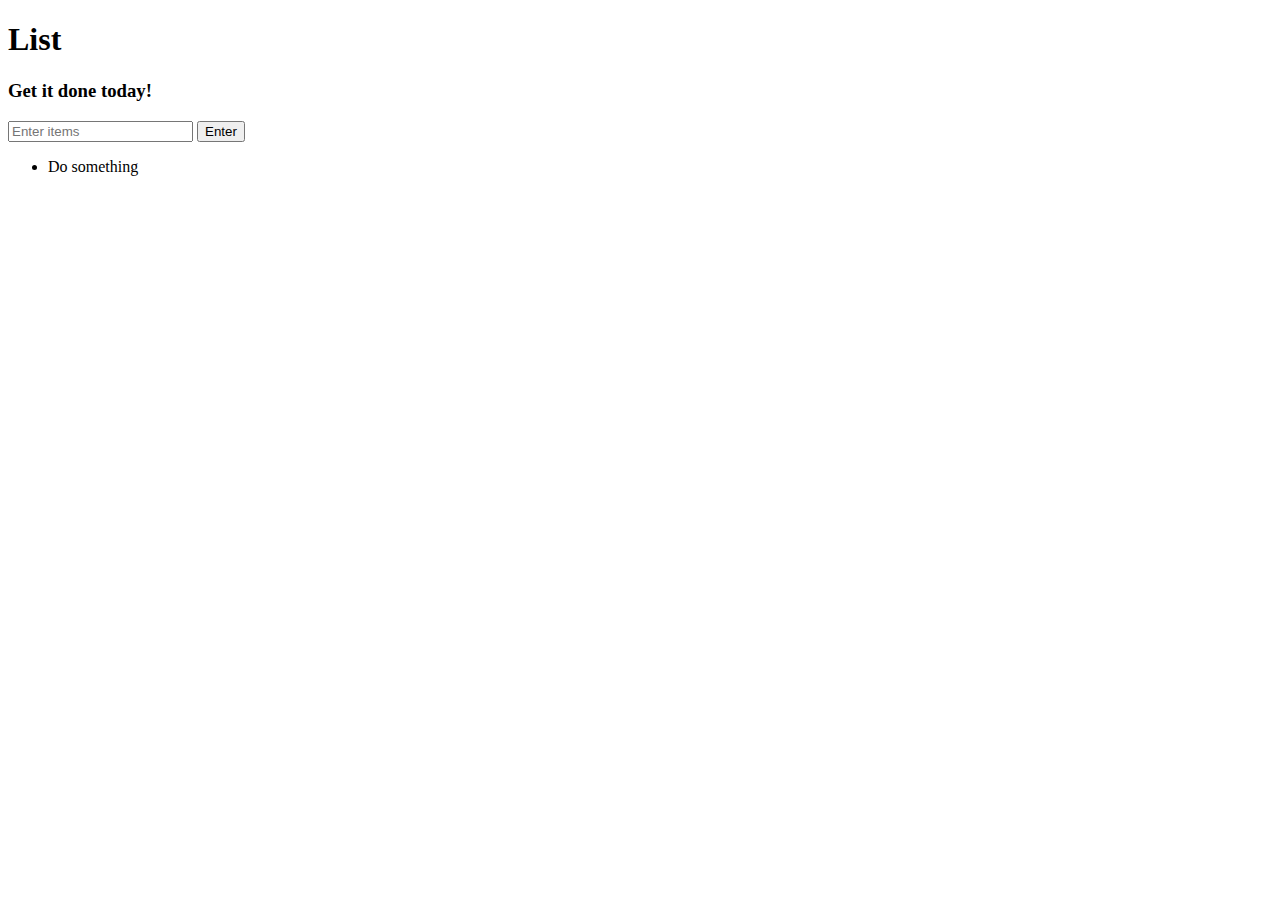
<file: DOM/index.html>
<!DOCTYPE html>
<html lang="en">
	<head>
		<meta charset="UTF-8" />
		<meta name="viewport" content="width=device-width, initial-scale=1.0" />
		<title>Document</title>
	</head>
	<body>
		<h1>List</h1>
		<h3>Get it done today!</h3>
		<input id="item" type="text" placeholder="Enter items" />
		<button id="enter">Enter</button>
		<ul>
			<li>Do something</li>
		</ul>
		<script src="script.js"></script>
	</body>
</html>
</file>
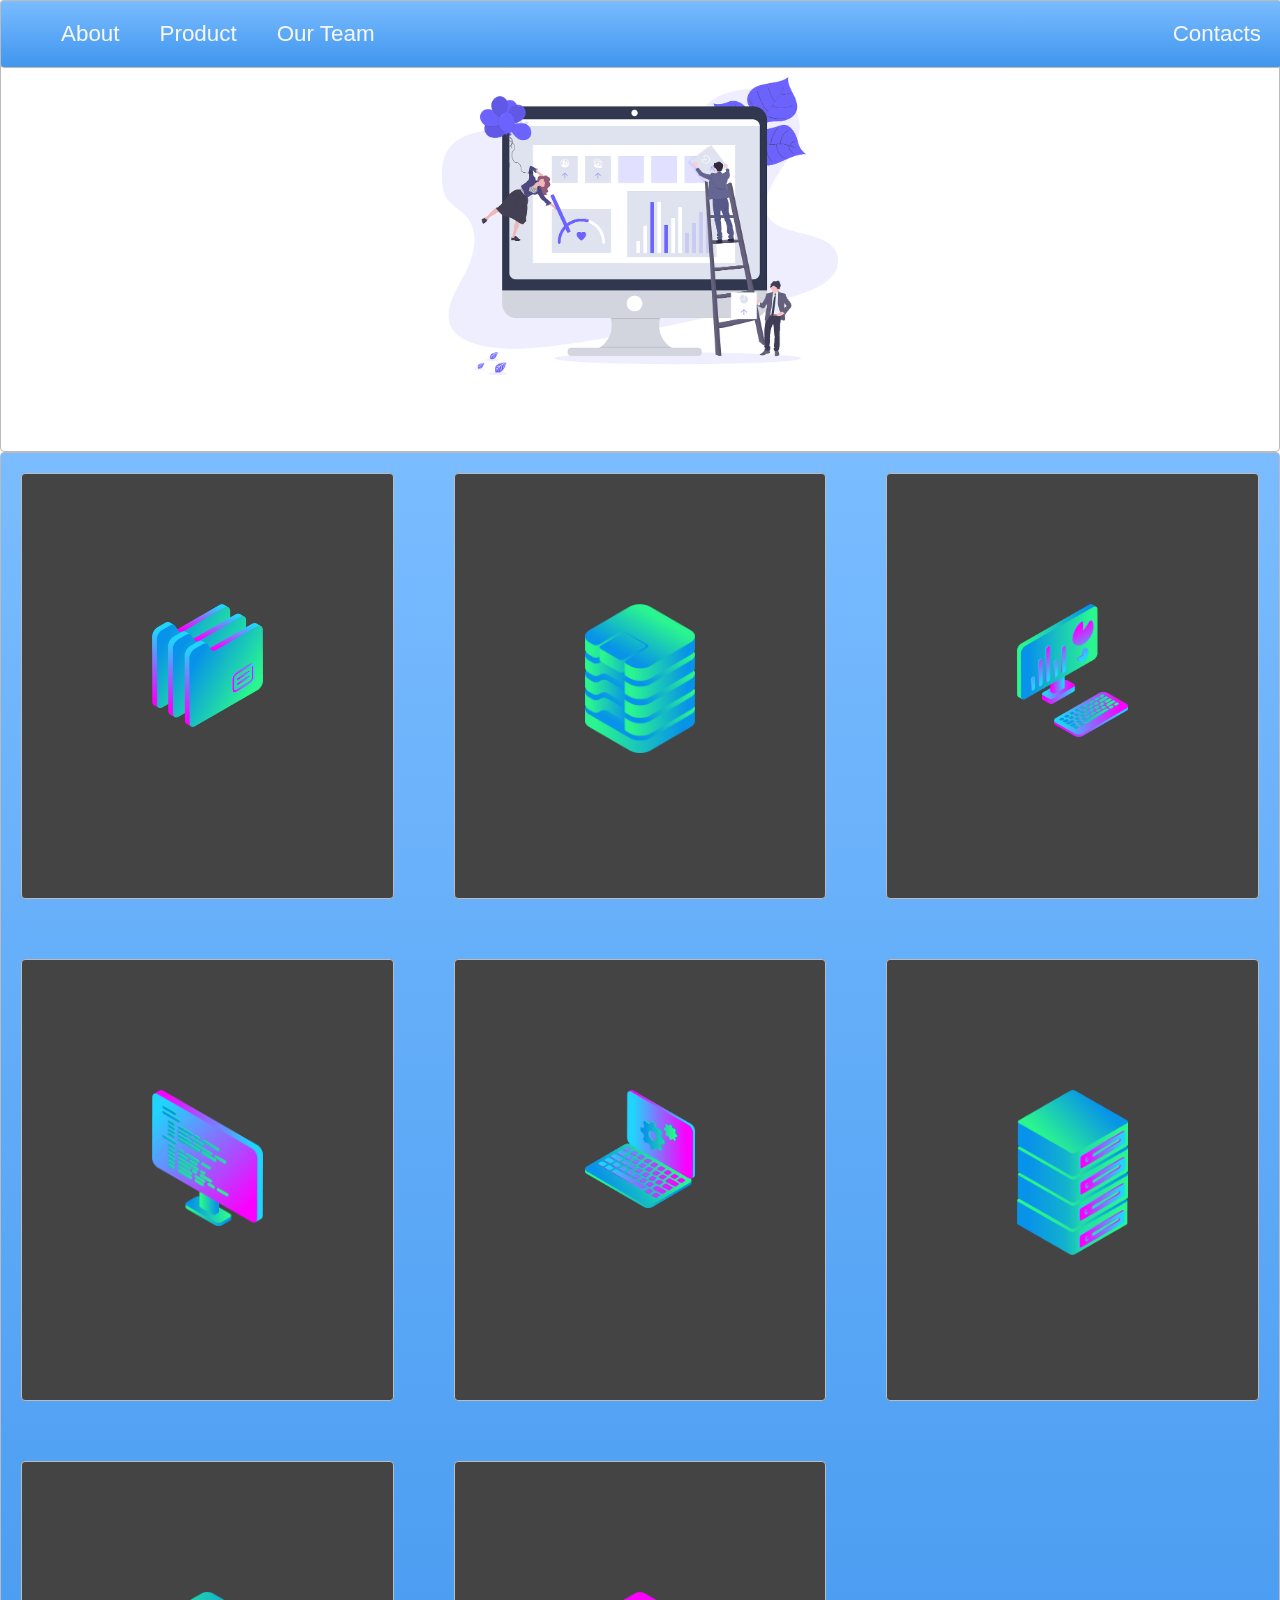
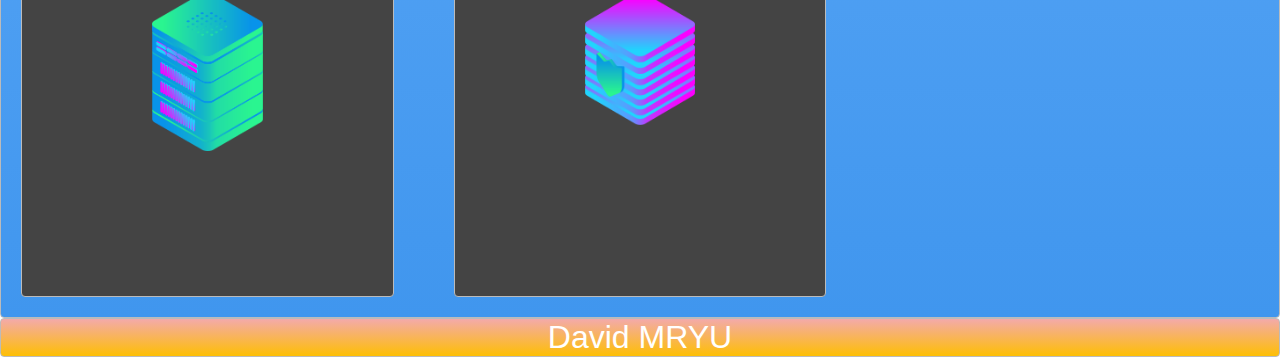
<file: CSS/Basic_Layout/index.html>
<!DOCTYPE html>
<html>
	<head>
		<title>Layout Master</title>
		<link rel="stylesheet" type="text/css" href="./style.css" />
	</head>
	<body>
		<nav class="zone blue sticky">
			<ul class="main-nav">
				<li><a href="">About</a></li>
				<li><a href="">Product</a></li>
				<li><a href="">Our Team</a></li>
				<li class="push"><a href="">Contacts</a></li>
			</ul>
		</nav>
		<div class="container zone"><img class="cover" src="./img/undraw.png" /></div>
		<div class="zone blue grid-wrapper">
			<div class="box zone"><img src="./img/files_2.png" /></div>
			<div class="box zone"><img src="./img/data_storage_2_2.png" /></div>
			<div class="box zone"><img src="./img/desktop_analytics_2.png" /></div>
			<div class="box zone"><img src="./img/monitor_coding_2.png" /></div>
			<div class="box zone"><img src="./img/monitor_settings_2.png" /></div>
			<div class="box zone"><img src="./img/server_2_2.png" /></div>
			<div class="box zone"><img src="./img/server_3.png" /></div>
			<div class="box zone"><img src="./img/server_safe_2.png" /></div>
		</div>
		<footer class="zone yellow">David MRYU</footer>
	</body>
</html>
</file>
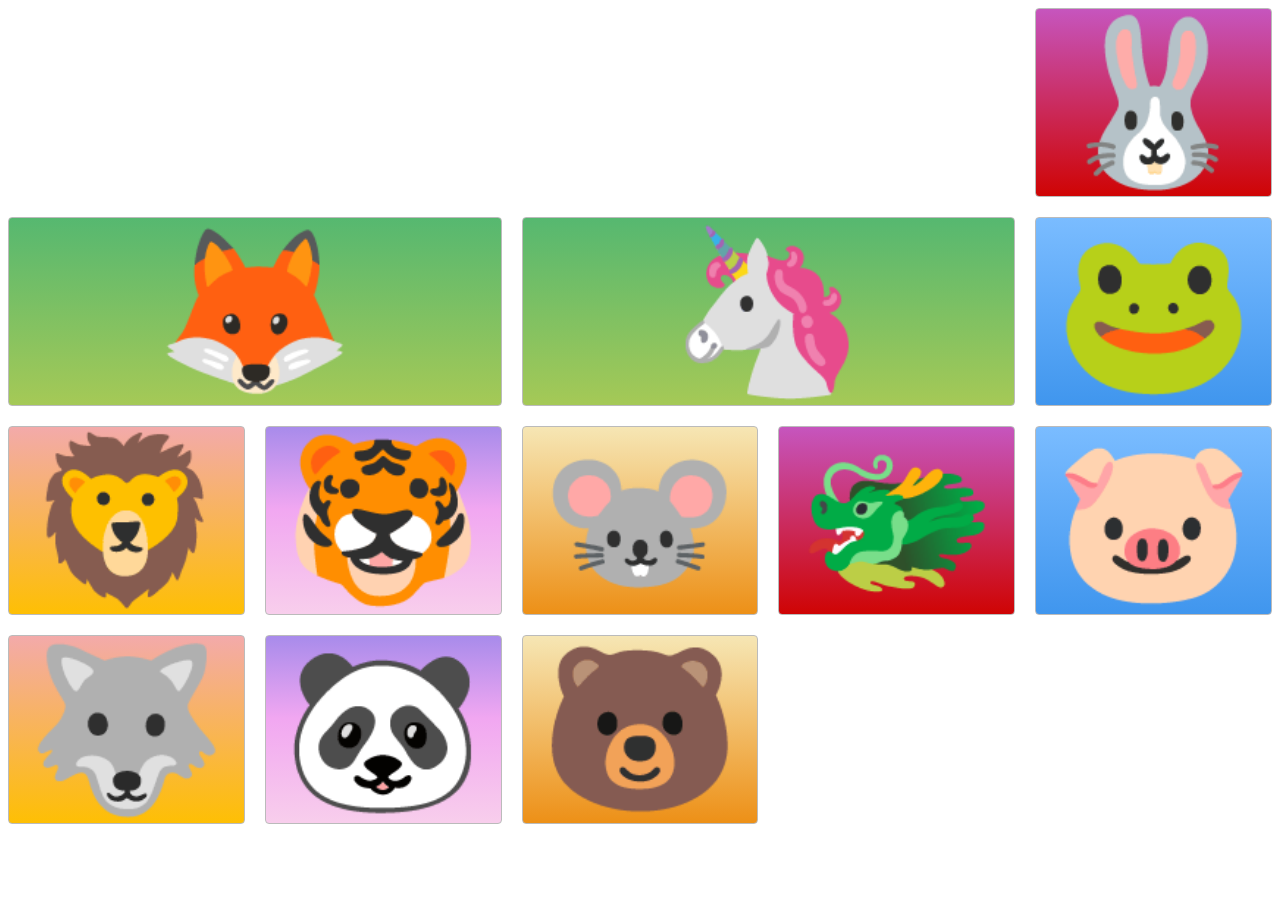
<file: CSS/CSS_Grid/index.html>
<!DOCTYPE html>
<html>
<head>
  <!-- the below meta tag is default in most modern browsers. however if you have an
  older browser, the emojis may not show up properly. In which case you need this meta
  tag. Read more here: https://teamtreehouse.com/community/meta-charsetutf8-what-does-this-mean-or-what-does-it-do-i-deleted-it-from-the-code-and-nothing-changed -->
  <meta charset="utf-8" >  
  <title>Grid Master</title>
  <link rel="stylesheet" type="text/css" href="./style.css">
</head>
<body>
  <div class="container">
    <div class="zone green">🦊</div>
    <div class="zone red">🐰</div>
    <div class="zone blue">🐸</div>
    <div class="zone yellow">🦁</div>
    <div class="zone purple">🐯</div>
    <div class="zone brown">🐭</div>
    <div class="zone green">🦄</div>
    <div class="zone red">🐲</div>
    <div class="zone blue">🐷</div>
    <div class="zone yellow">🐺</div>
    <div class="zone purple">🐼</div>
    <div class="zone brown">🐻</div>
  </div>
</body>
</html>
</file>
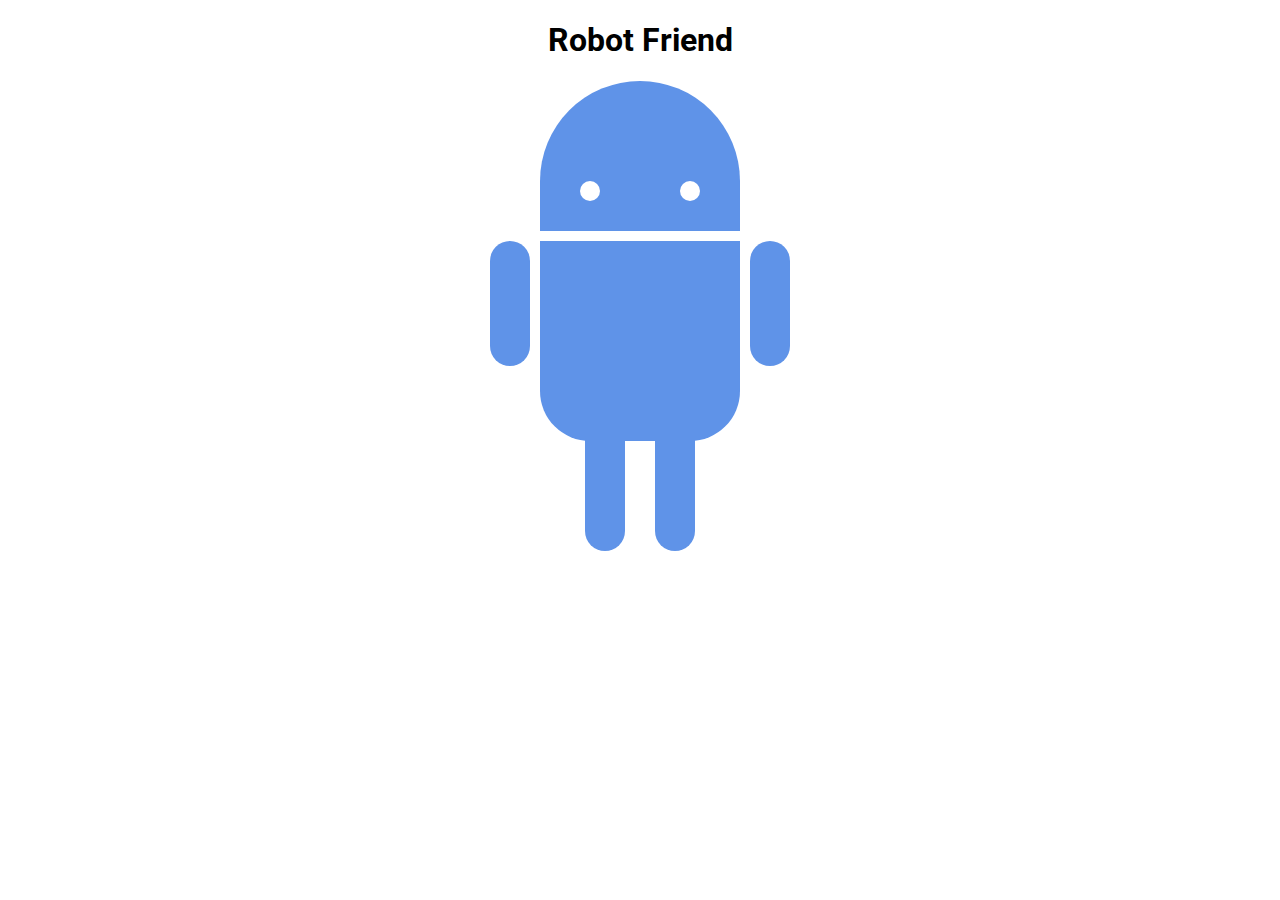
<file: CSS/robot/index.html>
<!DOCTYPE html>
<html>
<head>
	<title>RoboPage</title>
	<link rel="stylesheet" type="text/css" href="style.css">
	<link href="https://fonts.googleapis.com/css?family=Roboto" rel="stylesheet">
</head>
<body>
	<h1>Robot Friend</h1>
	<div class="robots">
		<div class="android"> 
			<div class="head"> 
				<div class="eyes"> 
					<div class="left_eye"></div> 
					<div class="right_eye"></div>
				</div> 
			</div> 
			<div class="upper_body"> 
				<div class="left_arm"></div> 
				<div class="torso"></div> 
				<div class="right_arm"></div> 
			</div> 
			<div class="lower_body"> 
				<div class="left_leg"></div> 
				<div class="right_leg"></div> 
			</div> 
		</div>
	</div>
</body>
</html>
</file>
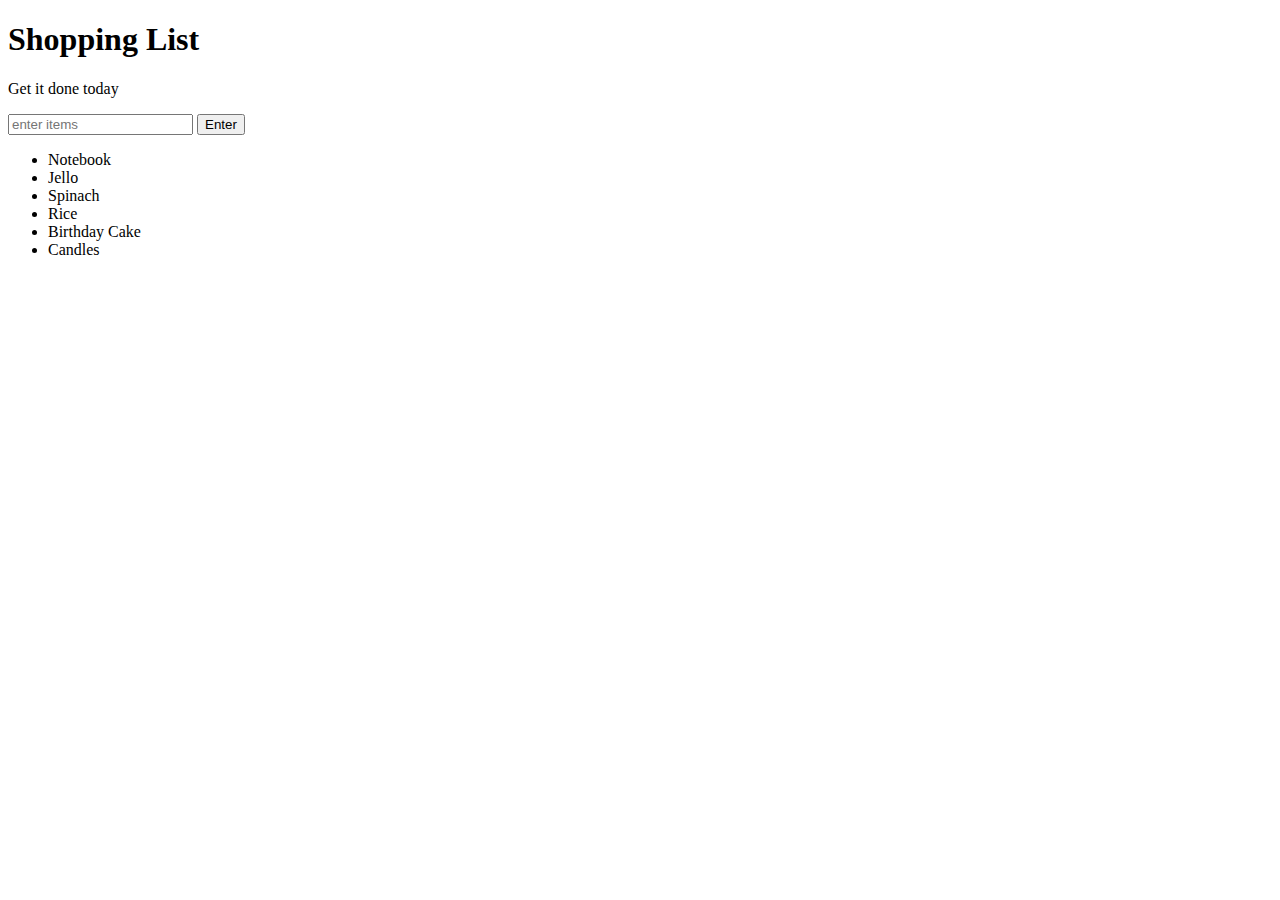
<file: DOM/domevents/index.html>
<!DOCTYPE html>
<html>
<head>
	<title>Javascript + DOM</title>
	<link rel="stylesheet" type="text/css" href="style.css">
</head>
<body>
	<h1>Shopping List</h1>
	<p id="first">Get it done today</p>
	<input id="userinput" type="text" placeholder="enter items">
	<button id="enter">Enter</button>
	<ul>
		<li class="bold red" random="23">Notebook</li>
		<li>Jello</li>
		<li>Spinach</li>
		<li>Rice</li>
		<li>Birthday Cake</li>
		<li>Candles</li>
	</ul>
	<script type="text/javascript" src="script.js"></script>
</body>
</html>
</file>
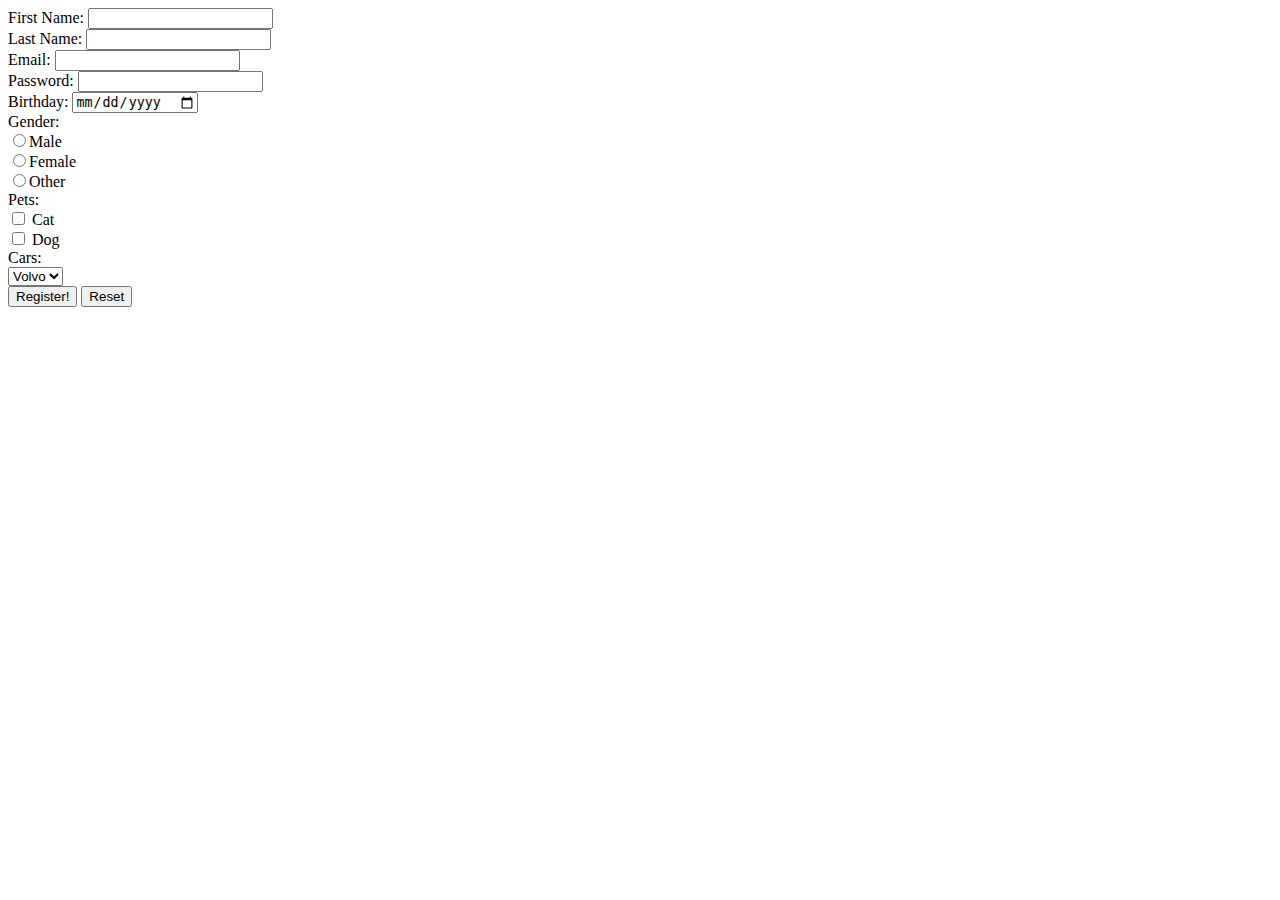
<file: HTML/register.html>
<!DOCTYPE html>
<html>
<head>
	<title>Register</title>
</head>
<body>
	 <!-- USE Get, not POST action="action.php-->
	 <div>
	 <!-- <span></span> -->
	 <!-- div and span, Not useful anymore in HTML -->
	<form method="GET">
		First Name: <input type="text" name="firstname"><br>
		Last Name: <input type="text" name="lasttname"><br>
		Email: <input type="email" name="email"required><br>
		Password: <input type="password" name="password" min="5"><br>
		Birthday: <input type="date" name="birthday"><br>
		Gender: <br>
		<input type="radio" name="Gender" value="male">Male<br>
		<input type="radio" name="Gender" value="female">Female<br>
		<input type="radio" name="Gender" value="other">Other<br>
		Pets: <br>
		<input type="checkbox" name="cat"> Cat <br>
		<input type="checkbox" name="dog"> Dog <br>
		Cars: <br>
		<select name="cars">
			<option value="Volvo" >Volvo</option>
			<option value="Audi" >Audi</option>
		</select>
		<br>

		<input type="submit" value="Register!">
		<input type="reset">
	</form>
	</div>


</body>
</html>
</file>
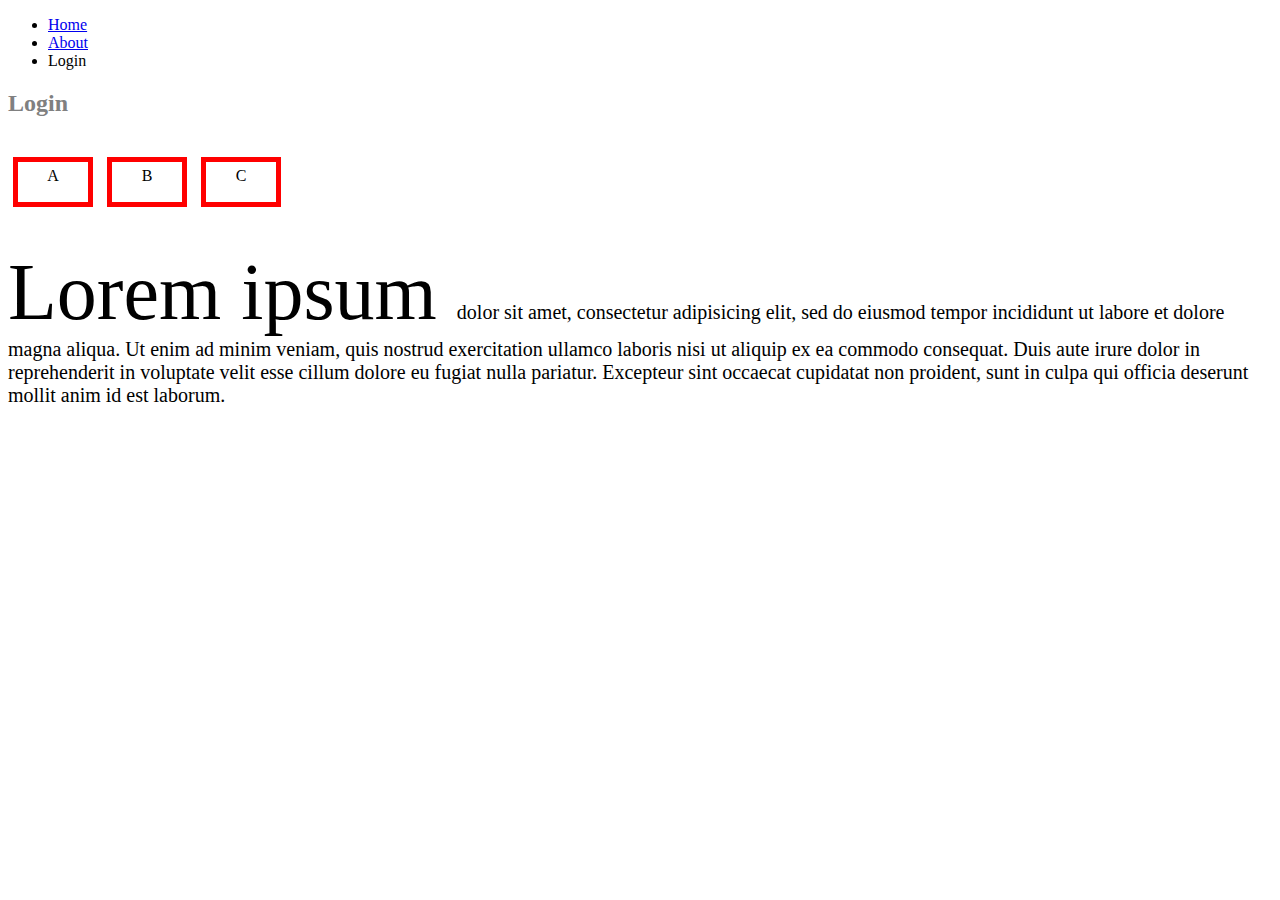
<file: CSS/Basic/login.html>
<!DOCTYPE html>
<html>
<head>
  <title>My first website!</title>
  <link rel="stylesheet" type="text/css" href="style2.css">
</head>
<body>
  <header>
    <nav>
      <ul>
        <li><a href="index.html">Home</a></li>
        <li><a href="about.html">About</a></li>
        <li>Login</li>
      </ul>
    </nav>
  </header>
  <section>
    <h2>Login</h2>
    <div class="boxmodel">A</div>
    <div class="boxmodel">B</div>
    <div class="boxmodel">C</div>
    <p><span>Lorem ipsum </span>dolor sit amet, consectetur adipisicing elit, sed do eiusmod
    tempor incididunt ut labore et dolore magna aliqua. Ut enim ad minim veniam,
    quis nostrud exercitation ullamco laboris nisi ut aliquip ex ea commodo
    consequat. Duis aute irure dolor in reprehenderit in voluptate velit esse
    cillum dolore eu fugiat nulla pariatur. Excepteur sint occaecat cupidatat non
    proident, sunt in culpa qui officia deserunt mollit anim id est laborum.</p>
  </section>
</body>
</html>
</file>
<file: CSS/Basic_Layout/style.css>
/* normalising CSS for removing default browser CSS */
body {
	margin: auto 0;
	font-family: Arial, Helvetica, sans-serif;
}

.zone {
	cursor: pointer;
	/* display: inline-block; */
	color: #fff;
	font-size: 2em;
	border-radius: 4px;
	border: 1px solid #bbb;
	transition: all 0.3s linear;
}

.zone:hover {
	-webkit-box-shadow: rgba(0, 0, 0, 0.8) 0px 5px 15px, inset rgba(0, 0, 0, 0.15) 0px -10px 20px;
	-moz-box-shadow: rgba(0, 0, 0, 0.8) 0px 5px 15px, inset rgba(0, 0, 0, 0.15) 0px -10px 20px;
	-o-box-shadow: rgba(0, 0, 0, 0.8) 0px 5px 15px, inset rgba(0, 0, 0, 0.15) 0px -10px 20px;
	box-shadow: rgba(0, 0, 0, 0.8) 0px 5px 15px, inset rgba(0, 0, 0, 0.15) 0px -10px 20px;
}

.box:hover {
	-webkit-transform: rotate(-4deg);
	-moz-transform: rotate(-4deg);
	-o-transform: rotate(-4deg);
	transform: rotate(-4deg);
}

/* NAV*/
.sticky {
	/* common pattern for sticky header*/
	position: fixed;
	top: 0;
	width: 100%;
}
.main-nav {
	display: flex;
	list-style: none;
	font-size: 0.7em;
	margin: 0;
}

/* when less then 600px width, apply this. */
@media only screen and (max-width: 600px) {
	.main-nav {
		font-size: 0.5em;
		padding: 0;
	}
}

.push {
	margin-left: auto;
}

li {
	padding: 20px;
}

a {
	color: #f5f5f6;
	text-decoration: none;
}

/* COVER */
.container {
	display: flex;
	align-items: center;
	justify-content: center;
	height: 50vh; /* this class takes 50 percent of viewport */
}

.cover {
	width: 30rem;
}

/* GRID */
.grid-wrapper {
	display: grid;
	grid-gap: 20px;
	grid-template-columns: repeat(auto-fill, minmax(350px, 1fr));
}

.box > img {
	width: 100%;
}

.box {
	background-color: #444;
	padding: 130px;
	margin: 20px;
}

footer {
	text-align: center;
}

/*https://paulund.co.uk/how-to-create-shiny-css-buttons*/
/***********************************************************************
 *  Green Background
 **********************************************************************/
.green {
	grid-column: 1/-1;
	background: #56b870; /* Old browsers */
	background: -moz-linear-gradient(top, #56b870 0%, #a5c956 100%); /* FF3.6+ */
	background: -webkit-gradient(
		linear,
		left top,
		left bottom,
		color-stop(0%, #56b870),
		color-stop(100%, #a5c956)
	); /* Chrome,Safari4+ */
	background: -webkit-linear-gradient(top, #56b870 0%, #a5c956 100%); /* Chrome10+,Safari5.1+ */
	background: -o-linear-gradient(top, #56b870 0%, #a5c956 100%); /* Opera 11.10+ */
	background: -ms-linear-gradient(top, #56b870 0%, #a5c956 100%); /* IE10+ */
	background: linear-gradient(top, #56b870 0%, #a5c956 100%); /* W3C */
}

/***********************************************************************
 *  Red Background
 **********************************************************************/
.red {
	background: #c655be; /* Old browsers */
	background: -moz-linear-gradient(top, #c655be 0%, #cf0404 100%); /* FF3.6+ */
	background: -webkit-gradient(
		linear,
		left top,
		left bottom,
		color-stop(0%, #c655be),
		color-stop(100%, #cf0404)
	); /* Chrome,Safari4+ */
	background: -webkit-linear-gradient(top, #c655be 0%, #cf0404 100%); /* Chrome10+,Safari5.1+ */
	background: -o-linear-gradient(top, #c655be 0%, #cf0404 100%); /* Opera 11.10+ */
	background: -ms-linear-gradient(top, #c655be 0%, #cf0404 100%); /* IE10+ */
	background: linear-gradient(top, #c655be 0%, #cf0404 100%); /* W3C */
}

/***********************************************************************
 *  Yellow Background
 **********************************************************************/
.yellow {
	background: #f3aaaa; /* Old browsers */
	background: -moz-linear-gradient(top, #f3aaaa 0%, #febf04 100%); /* FF3.6+ */
	background: -webkit-gradient(
		linear,
		left top,
		left bottom,
		color-stop(0%, #f3aaaa),
		color-stop(100%, #febf04)
	); /* Chrome,Safari4+ */
	background: -webkit-linear-gradient(top, #f3aaaa 0%, #febf04 100%); /* Chrome10+,Safari5.1+ */
	background: -o-linear-gradient(top, #f3aaaa 0%, #febf04 100%); /* Opera 11.10+ */
	background: -ms-linear-gradient(top, #f3aaaa 0%, #febf04 100%); /* IE10+ */
	background: linear-gradient(top, #f3aaaa 0%, #febf04 100%); /* W3C */
}

/***********************************************************************
 *  Blue Background
 **********************************************************************/
.blue {
	background: #7abcff; /* Old browsers */
	background: -moz-linear-gradient(top, #7abcff 0%, #60abf8 44%, #4096ee 100%); /* FF3.6+ */
	background: -webkit-gradient(
		linear,
		left top,
		left bottom,
		color-stop(0%, #7abcff),
		color-stop(44%, #60abf8),
		color-stop(100%, #4096ee)
	); /* Chrome,Safari4+ */
	background: -webkit-linear-gradient(top, #7abcff 0%, #60abf8 44%, #4096ee 100%); /* Chrome10+,Safari5.1+ */
	background: -o-linear-gradient(top, #7abcff 0%, #60abf8 44%, #4096ee 100%); /* Opera 11.10+ */
	background: -ms-linear-gradient(top, #7abcff 0%, #60abf8 44%, #4096ee 100%); /* IE10+ */
	background: linear-gradient(top, #7abcff 0%, #60abf8 44%, #4096ee 100%); /* W3C */
}
</file>
<file: CSS/CSS_Grid/style.css>
.container {
	display: grid;
	grid-gap: 20px;
	/* completely responsive*/
	grid-template-columns: repeat(auto-fill, minmax(200px, 1fr));
	/*grid-template-columns: 1fr 1fr 2fr;*/
	/* fr is the best then px, % */
	grid-template-rows: 1fr;
	/*align-items: end;*/
}

.green {
	grid-column: span 2;
	grid-row: 1/3;
	align-self: end;
	grid-row-gap: 1px;
	grid-column-gap: 9px;

}

.zone {
	cursor: pointer;
	/*display: block;*/
	text-align: center;
	font-size: 10em;
	border-radius: 4px;
	border: 1px solid #bbb;
	transition: all 0.3s linear;
}

.zone:hover {
	-webkit-box-shadow: rgba(0, 0, 0, 0.8) 0px 5px 15px, inset rgba(0, 0, 0, 0.15) 0px -10px 20px;
	-moz-box-shadow: rgba(0, 0, 0, 0.8) 0px 5px 15px, inset rgba(0, 0, 0, 0.15) 0px -10px 20px;
	-o-box-shadow: rgba(0, 0, 0, 0.8) 0px 5px 15px, inset rgba(0, 0, 0, 0.15) 0px -10px 20px;
	box-shadow: rgba(0, 0, 0, 0.8) 0px 5px 15px, inset rgba(0, 0, 0, 0.15) 0px -10px 20px;
}

/*https://paulund.co.uk/how-to-create-shiny-css-buttons*/
/***********************************************************************
 *  Green Background
 **********************************************************************/
.green {
	background: #56b870; /* Old browsers */
	background: -moz-linear-gradient(top, #56b870 0%, #a5c956 100%); /* FF3.6+ */
	background: -webkit-gradient(
		linear,
		left top,
		left bottom,
		color-stop(0%, #56b870),
		color-stop(100%, #a5c956)
	); /* Chrome,Safari4+ */
	background: -webkit-linear-gradient(top, #56b870 0%, #a5c956 100%); /* Chrome10+,Safari5.1+ */
	background: -o-linear-gradient(top, #56b870 0%, #a5c956 100%); /* Opera 11.10+ */
	background: -ms-linear-gradient(top, #56b870 0%, #a5c956 100%); /* IE10+ */
	background: linear-gradient(top, #56b870 0%, #a5c956 100%); /* W3C */
}

/***********************************************************************
 *  Red Background
 **********************************************************************/
.red {
	background: #c655be; /* Old browsers */
	background: -moz-linear-gradient(top, #c655be 0%, #cf0404 100%); /* FF3.6+ */
	background: -webkit-gradient(
		linear,
		left top,
		left bottom,
		color-stop(0%, #c655be),
		color-stop(100%, #cf0404)
	); /* Chrome,Safari4+ */
	background: -webkit-linear-gradient(top, #c655be 0%, #cf0404 100%); /* Chrome10+,Safari5.1+ */
	background: -o-linear-gradient(top, #c655be 0%, #cf0404 100%); /* Opera 11.10+ */
	background: -ms-linear-gradient(top, #c655be 0%, #cf0404 100%); /* IE10+ */
	background: linear-gradient(top, #c655be 0%, #cf0404 100%); /* W3C */
}

/***********************************************************************
 *  Yellow Background
 **********************************************************************/
.yellow {
	background: #f3aaaa; /* Old browsers */
	background: -moz-linear-gradient(top, #f3aaaa 0%, #febf04 100%); /* FF3.6+ */
	background: -webkit-gradient(
		linear,
		left top,
		left bottom,
		color-stop(0%, #f3aaaa),
		color-stop(100%, #febf04)
	); /* Chrome,Safari4+ */
	background: -webkit-linear-gradient(top, #f3aaaa 0%, #febf04 100%); /* Chrome10+,Safari5.1+ */
	background: -o-linear-gradient(top, #f3aaaa 0%, #febf04 100%); /* Opera 11.10+ */
	background: -ms-linear-gradient(top, #f3aaaa 0%, #febf04 100%); /* IE10+ */
	background: linear-gradient(top, #f3aaaa 0%, #febf04 100%); /* W3C */
}

/***********************************************************************
 *  Blue Background
 **********************************************************************/
.blue {
	background: #7abcff; /* Old browsers */
	background: -moz-linear-gradient(top, #7abcff 0%, #60abf8 44%, #4096ee 100%); /* FF3.6+ */
	background: -webkit-gradient(
		linear,
		left top,
		left bottom,
		color-stop(0%, #7abcff),
		color-stop(44%, #60abf8),
		color-stop(100%, #4096ee)
	); /* Chrome,Safari4+ */
	background: -webkit-linear-gradient(top, #7abcff 0%, #60abf8 44%, #4096ee 100%); /* Chrome10+,Safari5.1+ */
	background: -o-linear-gradient(top, #7abcff 0%, #60abf8 44%, #4096ee 100%); /* Opera 11.10+ */
	background: -ms-linear-gradient(top, #7abcff 0%, #60abf8 44%, #4096ee 100%); /* IE10+ */
	background: linear-gradient(top, #7abcff 0%, #60abf8 44%, #4096ee 100%); /* W3C */
}

/***********************************************************************
 *  Purple Background
 **********************************************************************/
.purple {
	background: #a88beb; /* Old browsers */
	background: -moz-linear-gradient(top, #a88beb 0%, #f1a7f1 44%, #f8ceec 100%); /* FF3.6+ */
	background: -webkit-gradient(
		linear,
		left top,
		left bottom,
		color-stop(0%, #a88beb),
		color-stop(44%, #f1a7f1),
		color-stop(100%, #f8ceec)
	); /* Chrome,Safari4+ */
	background: -webkit-linear-gradient(top, #a88beb 0%, #f1a7f1 44%, #f8ceec 100%); /* Chrome10+,Safari5.1+ */
	background: -o-linear-gradient(top, #a88beb 0%, #f1a7f1 44%, #f8ceec 100%); /* Opera 11.10+ */
	background: -ms-linear-gradient(top, #a88beb 0%, #f1a7f1 44%, #f8ceec 100%); /* IE10+ */
	background: linear-gradient(top, #a88beb 0%, #f1a7f1 44%, #f8ceec 100%); /* W3C */
}

/***********************************************************************
 *  Brown Background
 **********************************************************************/
.brown {
	background: #f6e6b4; /* Old browsers */
	background: -moz-linear-gradient(top, #f6e6b4 0%, #ed9017 100%); /* FF3.6+ */
	background: -webkit-gradient(
		linear,
		left top,
		left bottom,
		color-stop(0%, #f6e6b4),
		color-stop(100%, #ed9017)
	); /* Chrome,Safari4+ */
	background: -webkit-linear-gradient(top, #f6e6b4 0%, #ed9017 100%); /* Chrome10+,Safari5.1+ */
	background: -o-linear-gradient(top, #f6e6b4 0%, #ed9017 100%); /* Opera 11.10+ */
	background: -ms-linear-gradient(top, #f6e6b4 0%, #ed9017 100%); /* IE10+ */
	background: linear-gradient(top, #f6e6b4 0%, #ed9017 100%); /* W3C */
	filter: progid:DXImageTransform.Microsoft.gradient( startColorstr='#f6e6b4', endColorstr='#ed9017',GradientType=0 ); /* IE6-9 */
}
</file>
<file: CSS/robot/style.css>
h1 {
	text-align: center;
	font-family: 'Roboto', sans-serif;
}

.robots {
	display: flex;
	justify-content: center;
	align-items: center
}

.head, 
.left_arm, 
.torso, 
.right_arm, 
.left_leg, 
.right_leg {
	 background-color: #5f93e8;
}

.head { 
	width: 200px; 
	margin: 0 auto; 
	height: 150px; 
	border-radius: 200px 200px 0 0; 
	margin-bottom: 10px;
} 

.eyes {
	display: flex;

}

.head:hover {
	width: 300px;
    transition: 1s ease-in-out;
}

.upper_body { 
	width: 300px; 
	height: 150px;
	display: flex; 
} 

.left_arm, .right_arm { 
	width: 40px; 
	height: 125px;
	border-radius: 100px; 
} 

.left_arm { 
	margin-right: 10px; 
} 

.right_arm { 
	margin-left: 10px; 
} 

.torso { 
	width: 200px; 
	height: 200px;
	border-radius: 0 0 50px 50px; 
} 

.lower_body { 
	width: 200px; 
	height: 200px;
	display: flex;
	align-items: center;
	/* This is another useful property. Hmm what do you think it does?*/
	margin: 0 auto;

} 

.left_leg, .right_leg { 
	width: 40px; 
	height: 120px;
	border-radius: 0 0 100px 100px; 
} 

.left_leg { 
	margin-left: 45px; 
} 

.left_leg:hover {
	-webkit-transform: rotate(20deg);
    -moz-transform: rotate(20deg);
    -o-transform: rotate(20deg);
    -ms-transform: rotate(20deg);
    transform: rotate(20deg);
}

.right_leg { 
	margin-left: 30px; 
}

.left_eye, .right_eye { 
	width: 20px; 
	height: 20px; 
	border-radius: 15px; 
	background-color: white;  
	display: flex;

} 

.left_eye { 
	/* These properties are new and you haven't encountered
	in this course. Check out CSS Tricks to see what it does! */
	position: relative; 
	top: 100px; 
	left: 40px; 
} 

.right_eye { 
	position: relative; 
	top: 100px; 
	left: 120px; 
}
</file>
<file: DOM/domevents/style.css>
.coolTitle {
  text-align: center;
  font-family: 'Oswald', Helvetica, sans-serif;
  font-size: 40px;
  transform: skewY(-10deg);
  letter-spacing: 4px;
  word-spacing: -8px;
  color: tomato;
  text-shadow: 
    -1px -1px 0 firebrick,
    -2px -2px 0 firebrick,
    -3px -3px 0 firebrick,
    -4px -4px 0 firebrick,
    -5px -5px 0 firebrick,
    -6px -6px 0 firebrick,
    -7px -7px 0 firebrick,
    -8px -8px 0 firebrick,
    -30px 20px 40px dimgrey;
}

.done {
  text-decoration: line-through;
}
</file>
<file: CSS/Basic/style2.css>
h2 {
	color: grey;
}

.boxmodel {
	border: 5px solid red;
	display: inline-block;
	padding: 5px 20px;
	margin: 20px 5px;
	width: 30px;
	height: 30px;
	text-align: center
}


p {
	font-size: 20px;
}

/**em: * times bigger than containing element font size (relative)
*rem: * times bigger than the size of root font size(which is HTML) (not relative) */
span {
	font-size: 5rem;
}
</file>
